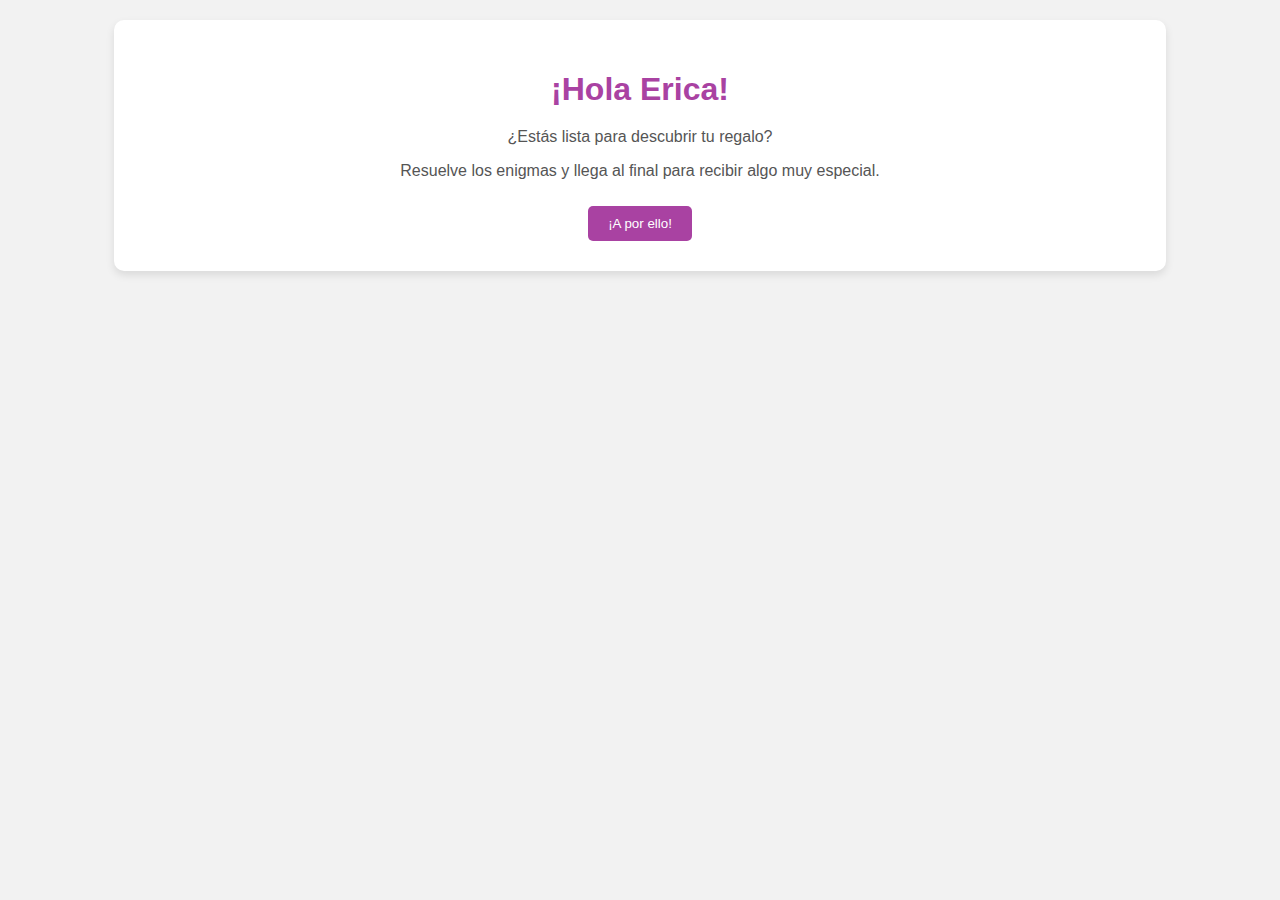
<file: index.html>
<!DOCTYPE html>
<html lang="es">
<head>
    <meta charset="UTF-8">
    <meta name="viewport" content="width=device-width, initial-scale=1.0">
    <title>El reto de cumpleaños de Erica</title>
    <link rel="stylesheet" href="style.css">
</head>
<body>
    <!-- Música de fondo para la página inicial -->
    <audio id="musica-inicio" autoplay loop>
        <source src="music/inicio.mp3" type="audio/mp3">
        Tu navegador no soporta el formato de audio.
    </audio>

    <!-- Pantalla de bienvenida -->
    <div id="bienvenida" class="container">
        <h1>¡Hola Erica!</h1>
        <p>¿Estás lista para descubrir tu regalo?</p>
        <p>Resuelve los enigmas y llega al final para recibir algo muy especial.</p>
        <button onclick="empezarReto()">¡A por ello!</button>
    </div>

    <!-- Enigmas -->
    <div id="enigmas" class="container" style="display: none;">
        <!-- Enigma 1 -->
        <div class="enigma" id="enigma1">
            <p class="texto-enigma">Soy muy delgado<br>y muy alargado,<br>con firmeza uno<br>lo que tú has creado.<br>Soy tu aliado,<br>admiro tu destreza<br>creando belleza,<br>uniendo las piezas.</p>
            <input type="text" id="respuesta1" placeholder="Respuesta...">
            <button onclick="checkAnswer1()">Responder</button>
            <p id="feedback1"></p>
        </div>
        
        <!-- Enigma 2 -->
        <div class="enigma" id="enigma2" style="display: none;">
            <p class="texto-enigma">La diriges con amor,<br>aunque estés atareada,<br>te importan más los abrazos<br>que una lección apresurada.<br>Comparada con otras,<br>quizás es pequeña.<br>En ella las infancias<br>gracias a vos, son más risueñas.<br>¿Qué es?<br>(Puedes escribir su número)</p>
            <input type="text" id="respuesta2" placeholder="Respuesta...">
            <button onclick="checkAnswer2()">Responder</button>
            <p id="feedback2"></p>
        </div>
        
        <!-- Enigma 3 -->
        <div class="enigma" id="enigma3" style="display: none;">
            <p class="texto-enigma">La X se ha preguntado,<br>¿A cuánto me he igualado?<br>Ayúdala a encontrar su valor<br>y que brille su resplandor.</p>
            <p class="texto-enigma">X = 2 * 25</p>
            <input type="text" id="respuesta3" placeholder="Respuesta...">
            <button onclick="checkAnswer3()">Responder</button>
            <p id="feedback3"></p>
        </div>
        
        <!-- Enigma 4 -->
        <div class="enigma" id="enigma4" style="display: none;">
            <p class="texto-enigma">Su sonrisa es magnética,<br>su mirada es poética.<br>¿Y su amistad? ¡súper épica!<br>Te doy una pista sintética:<br>Su nombre rima y es...</p>
            <input type="text" id="respuesta4" placeholder="Respuesta...">
            <button onclick="checkAnswer4()">Responder</button>
            <p id="feedback4"></p>
        </div>
    </div>

    <!-- Botón para mostrar el haiku en nueva página -->
    <div id="regalo" class="container" style="display: none;">
        <h2 id="final-message"></h2>
        <button onclick="verRegalo()">Acá tu regalo</button>
    </div>

    <script src="script.js"></script>
</body>
</html>
</file>
<file: style.css>
body {
    font-family: 'Arial', sans-serif;
    background-color: #f2f2f2;
    text-align: center;
    padding: 20px;
    margin: 0;
    color: #555555;
}

h1 {
    color: #a942a2;
    font-size: 2em;
    margin-bottom: 20px;
}

.container {
    background-color: white;
    border-radius: 10px;
    padding: 30px;
    box-shadow: 0 4px 8px rgba(0, 0, 0, 0.1);
    width: 80%;
    margin: 0 auto;
}

.enigma {
    margin-bottom: 60px;
}

.texto-enigma {
    font-size: 1.2em;
    color: #555555;
    margin-bottom: 10px;
}

input {
    padding: 10px;
    margin-top: 10px;
    width: 30%;
    font-size: 1em;
    border-radius: 5px;
    border: 1px solid #ccc;
}

button {
    background-color: #a942a2;
    color: white;
    border: none;
    padding: 10px 20px;
    border-radius: 5px;
    cursor: pointer;
    margin-top: 10px;
}

button:hover {
    background-color: #a942a2;
}

#regalo {
    display: none;
    margin-top: 40px;
    background-color: #eef7e6;
    padding: 20px;
    border-radius: 10px;
}

#final-message {
    text-align: center;  /* Centra el texto */
    font-size: 2em;      /* Tamaño grande para el mensaje */
    color: #2d6a4f;      /* Color verde (puedes cambiarlo si prefieres otro) */
    font-family: 'Arial', sans-serif;
    font-weight: bold;
    margin-top: 20px;
}

#final-message span {
    display: inline-block;  /* Asegura que el <br> haga su trabajo */
    line-height: 1.5em;      /* Espaciado entre las líneas */
}


#feedback1, #feedback2, #feedback3, #feedback4 {
    font-weight: bold;
    margin-top: 10px;
}

@import url('https://fonts.googleapis.com/css2?family=Dancing+Script&display=swap');

#regalo h2 {
    font-family: 'Montserrat', regular;
    font-size: 2em;
    color: #2d6a4f;
}

#regalo button {
    font-family: 'Montserrat', regular;
    font-size: 1.2em;
}
</file>
